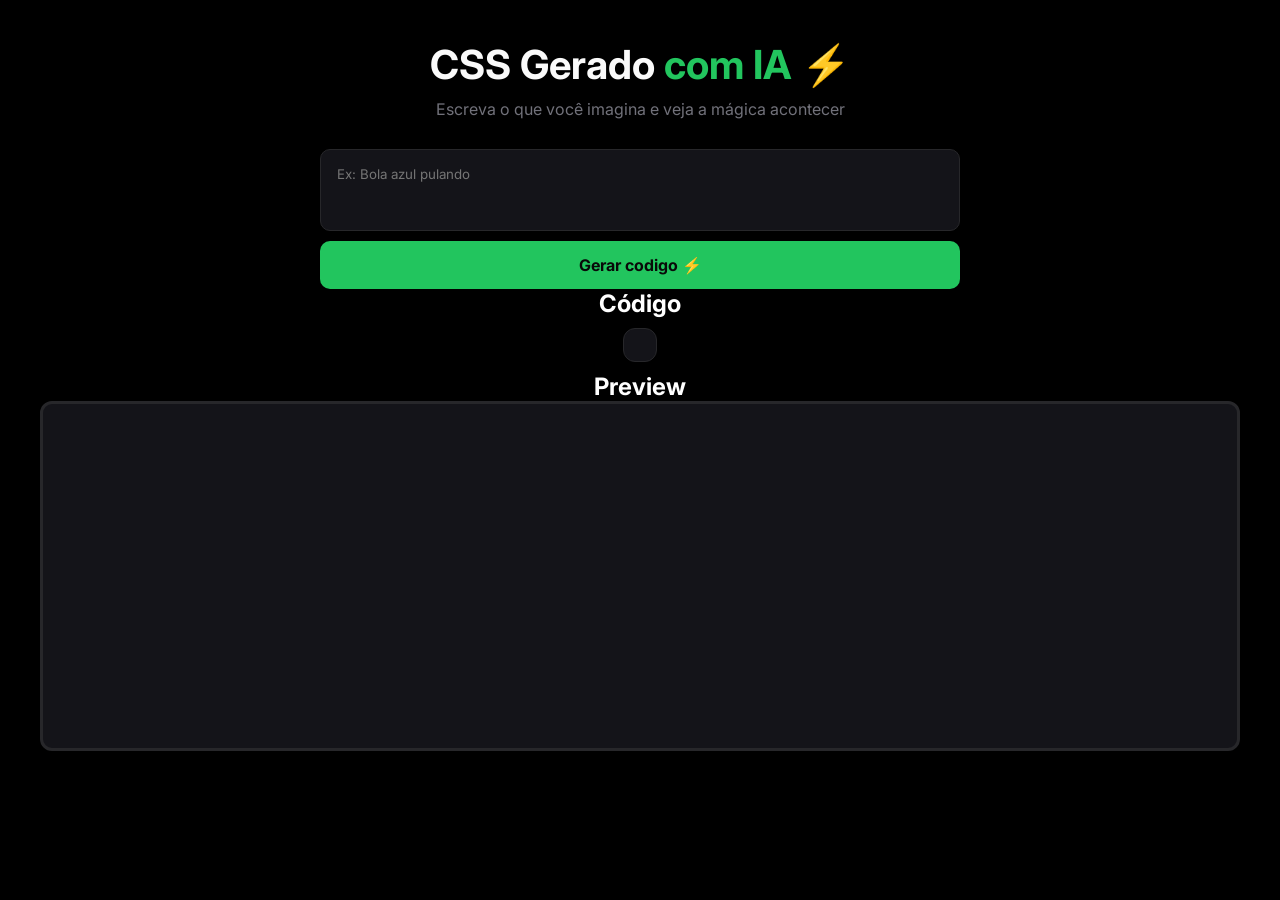
<file: Gerador css/index.html>
<!DOCTYPE html> <!-- VERSÃO DO HTML-->

<html lang="pt-br"> <!-- LINGUAGEM DA PAGINA-->

    <head>
        <meta charset="UTF-8"> <!-- PADRAO CARACTERES -->
        <meta name="viewport" content="width=device-width, initial-scale=1.0">
        <link rel="stylesheet" href="styles.css">
        <link rel="preconnect" href="https://fonts.googleapis.com">
        <link rel="preconnect" href="https://fonts.gstatic.com" crossorigin>
        <link href="https://fonts.googleapis.com/css2?family=Inter:ital,opsz,wght@0,14..32,100..900;1,14..32,100..900&display=swap" rel="stylesheet">
        <title>Gerador de CSS com IA</title> <!-- TITULO DA PAGINA-->
        <!-- Rel= relacionamento-->
        <!--CSS - cascating styleSheet (Folha de estilo)-->
        <!-- Href - É o arquivo-->

    </head>    

    <body>
        <h1>CSS Gerado <span> com IA ⚡</span>
        
        </h1> 
        <!-- <H1> É o titulo do site-->
        <!-- SPAN = Selecionar um pedaço do texto-->

        <p> Escreva o que você imagina e veja a mágica acontecer</p> <!-- PARAGRAFO DO SITE-->
        
        <!-- AREA DO TEXTO DO USUARIO!!-->
         <!-- ROWS = QUATIDADE DE LINHAS-->
        <textarea rows="3" class="caixa-texto" placeholder="Ex: Bola azul pulando"></textarea>
        <!--CRIAR UM BOTÃO-->

        <button class= "botao-gerar">Gerar codigo ⚡</button>
        
        <h2> Código</h2>
        <p class= "bloco-codigo"> </p>
        
        <h2>Preview</h2>
        <iframe class= "resultado-codigo"></iframe>


    </body>
<!-- SCRIPT = ASSOCIAR O JAVA SCRIPT COM O HTML-->
<script src="scripts.js">
    
</script>
</html>
</file>
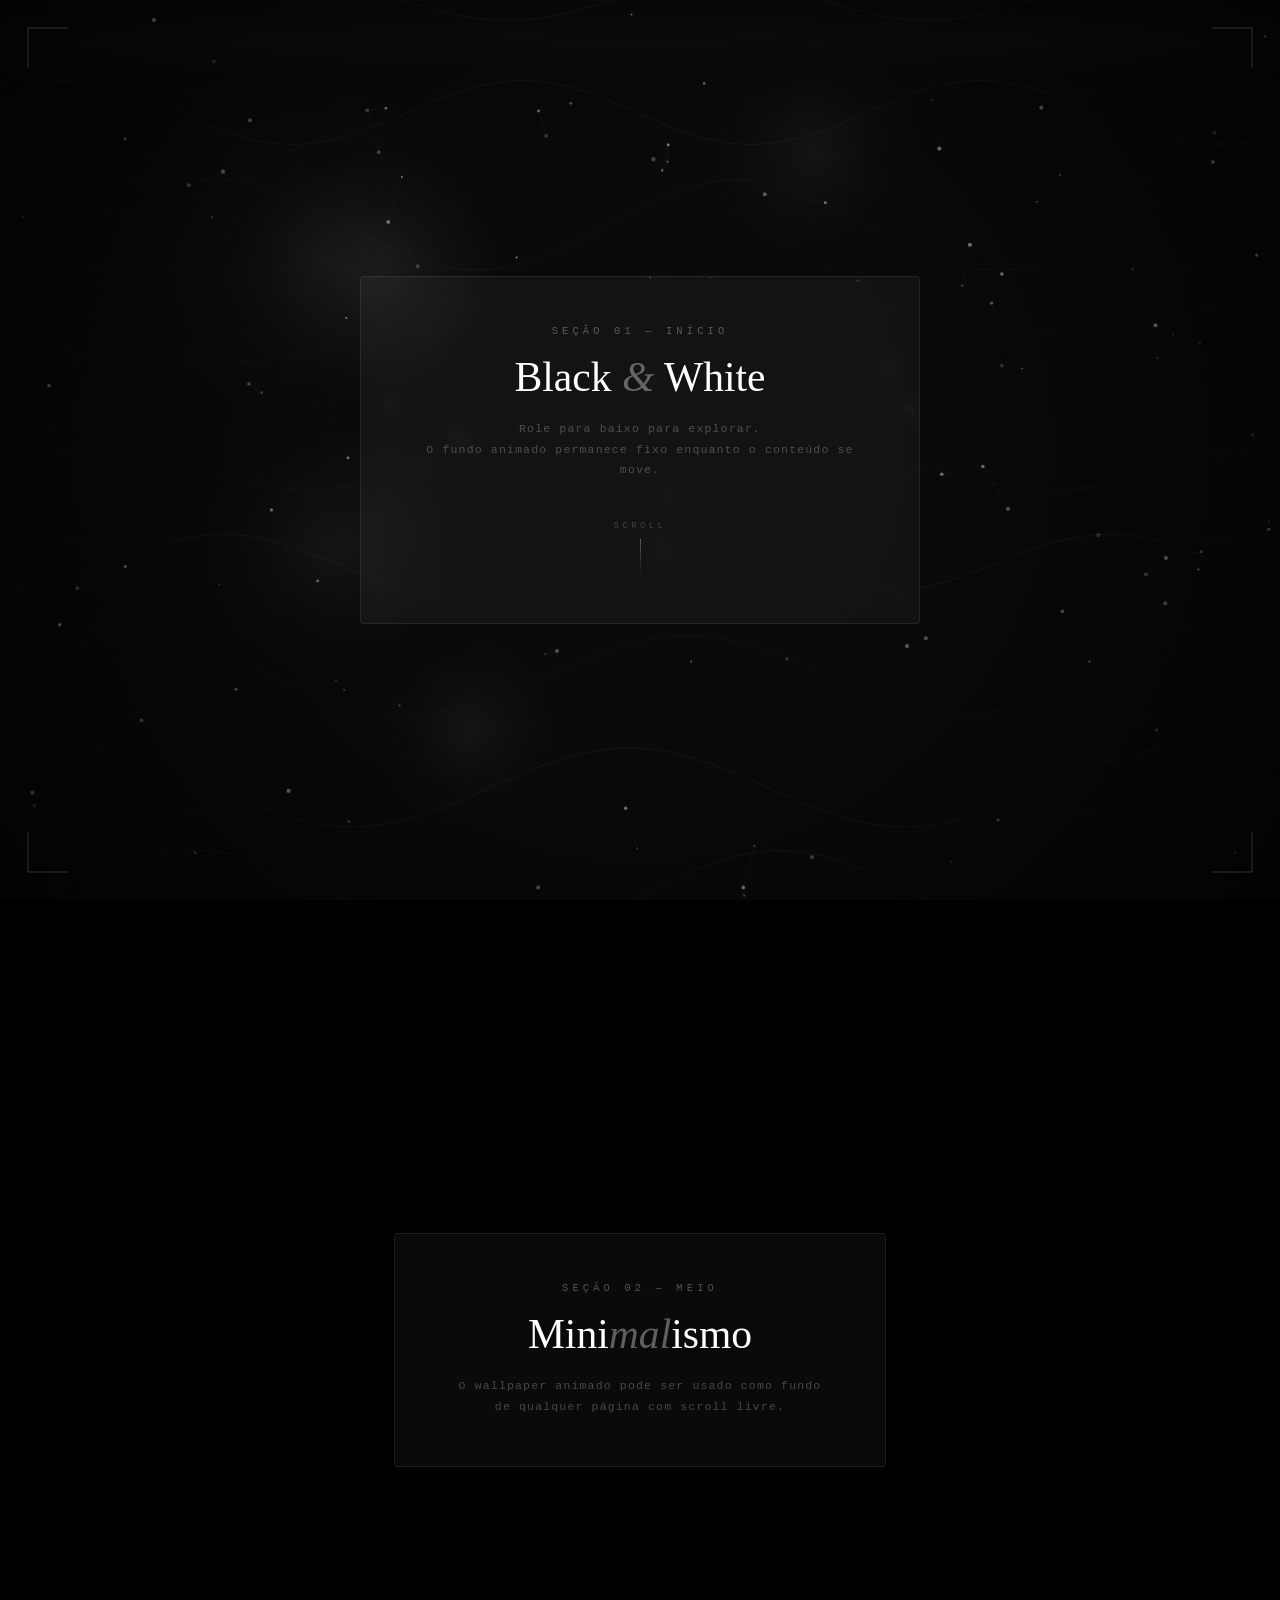
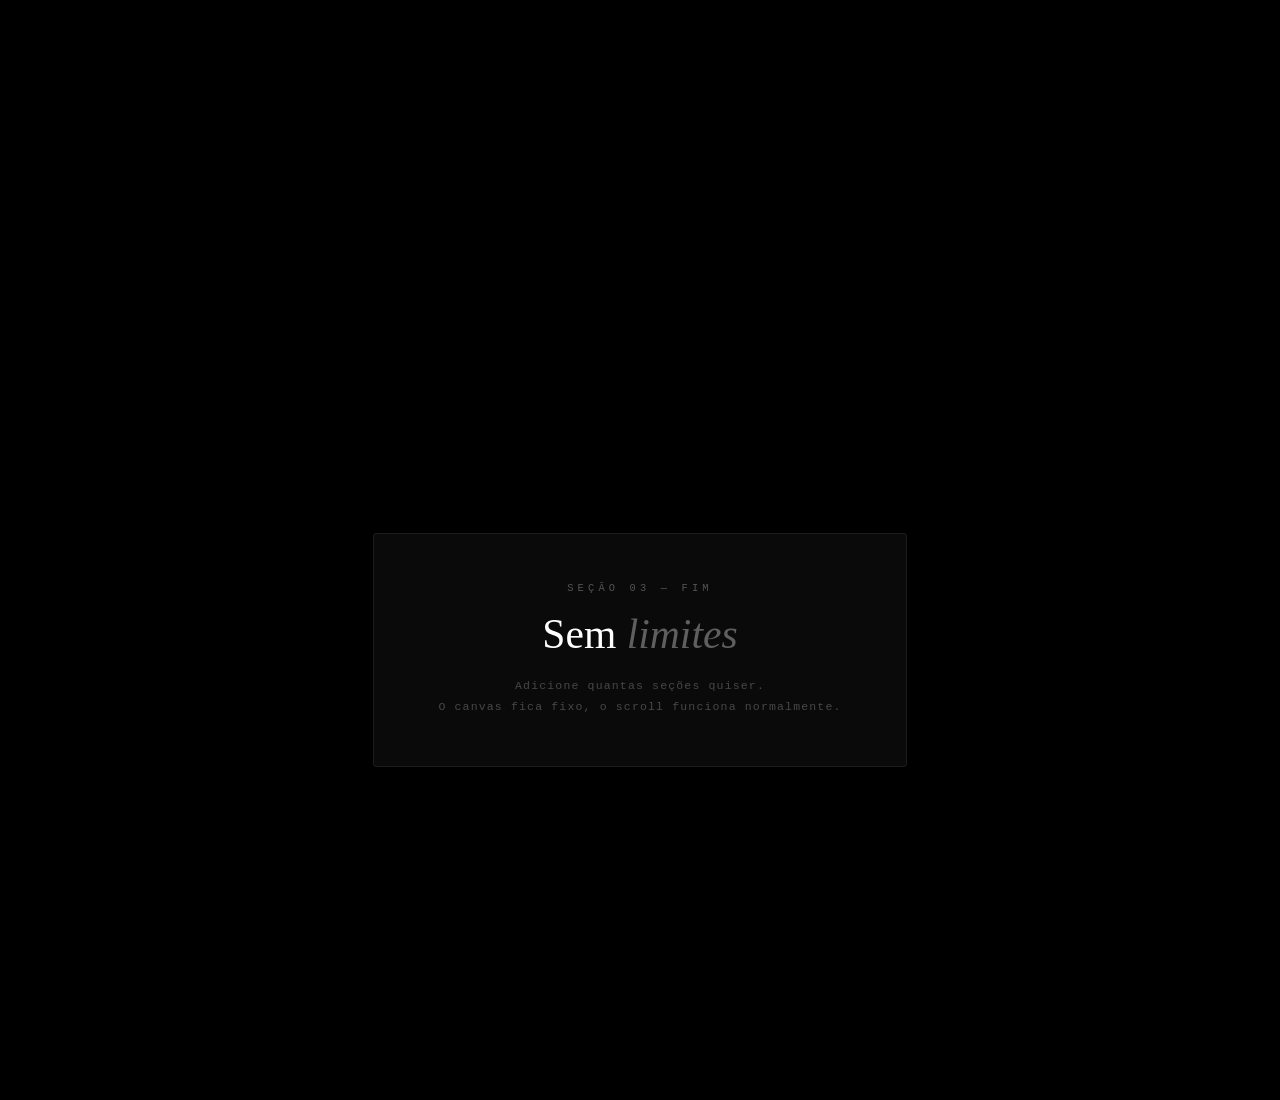
<file: Assets/wallpaper-bw (1).html>
<!DOCTYPE html>
<html lang="pt-BR">
<head>
  <meta charset="UTF-8" />
  <meta name="viewport" content="width=device-width, initial-scale=1.0" />
  <title>Wallpaper — Black & White</title>
  <style>
    * { margin: 0; padding: 0; box-sizing: border-box; }

    html { scroll-behavior: smooth; }

    body {
      background: #000;
      min-height: 100vh;
      overflow-x: hidden;
    }

    /* Canvas fixo como wallpaper de fundo */
    canvas {
      display: block;
      position: fixed;
      top: 0; left: 0;
      width: 100%; height: 100%;
      z-index: 0;
    }

    /* Todo conteúdo por cima do canvas */
    .content {
      position: relative;
      z-index: 1;
    }

    .section {
      min-height: 100vh;
      display: flex;
      align-items: center;
      justify-content: center;
      padding: 4rem 2rem;
    }

    .card {
      background: rgba(255,255,255,0.04);
      border: 1px solid rgba(255,255,255,0.08);
      border-radius: 4px;
      padding: 3rem 4rem;
      max-width: 560px;
      text-align: center;
      backdrop-filter: blur(8px);
    }

    .card-label {
      font-family: 'Courier New', monospace;
      font-size: 0.65rem;
      letter-spacing: 0.4em;
      color: rgba(255,255,255,0.3);
      text-transform: uppercase;
      margin-bottom: 1rem;
    }

    .card-title {
      font-family: 'Georgia', serif;
      font-size: clamp(1.6rem, 4vw, 2.6rem);
      font-weight: 300;
      color: #fff;
      line-height: 1.2;
      margin-bottom: 1rem;
    }

    .card-title em {
      font-style: italic;
      color: rgba(255,255,255,0.35);
    }

    .card-text {
      font-family: 'Courier New', monospace;
      font-size: 0.72rem;
      letter-spacing: 0.1em;
      color: rgba(255,255,255,0.25);
      line-height: 1.8;
    }

    .scroll-hint {
      margin-top: 2.5rem;
      display: flex;
      flex-direction: column;
      align-items: center;
      gap: 0.5rem;
    }
    .scroll-hint span {
      font-family: 'Courier New', monospace;
      font-size: 0.55rem;
      letter-spacing: 0.4em;
      color: rgba(255,255,255,0.2);
      text-transform: uppercase;
    }
    .scroll-line {
      width: 1px;
      height: 36px;
      background: linear-gradient(to bottom, rgba(255,255,255,0.3), transparent);
      animation: drop 1.8s ease infinite;
    }
    @keyframes drop {
      0%   { transform: scaleY(0); transform-origin: top; opacity: 0; }
      40%  { transform: scaleY(1); transform-origin: top; opacity: 1; }
      80%  { transform: scaleY(0); transform-origin: bottom; opacity: 0; }
      100% { transform: scaleY(0); opacity: 0; }
    }
  </style>
</head>
<body>

  <canvas id="c"></canvas>

  <div class="content">
    <section class="section">
      <div class="card">
        <p class="card-label">Seção 01 — Início</p>
        <h1 class="card-title">Black <em>&amp;</em> White</h1>
        <p class="card-text">
          Role para baixo para explorar.<br/>
          O fundo animado permanece fixo enquanto o conteúdo se move.
        </p>
        <div class="scroll-hint">
          <span>Scroll</span>
          <div class="scroll-line"></div>
        </div>
      </div>
    </section>

    <section class="section">
      <div class="card">
        <p class="card-label">Seção 02 — Meio</p>
        <h2 class="card-title">Mini<em>mal</em>ismo</h2>
        <p class="card-text">
          O wallpaper animado pode ser usado como fundo<br/>
          de qualquer página com scroll livre.
        </p>
      </div>
    </section>

    <section class="section">
      <div class="card">
        <p class="card-label">Seção 03 — Fim</p>
        <h2 class="card-title">Sem <em>limites</em></h2>
        <p class="card-text">
          Adicione quantas seções quiser.<br/>
          O canvas fica fixo, o scroll funciona normalmente.
        </p>
      </div>
    </section>
  </div>

  <script>
    const canvas = document.getElementById('c');
    const ctx = canvas.getContext('2d');

    let W, H, particles = [], lines = [], orbs = [];
    const N_PARTICLES = 120;
    const N_ORBS = 5;

    function resize() {
      W = canvas.width  = window.innerWidth;
      H = canvas.height = window.innerHeight;
      init();
    }

    function rand(a, b) { return a + Math.random() * (b - a); }

    function init() {
      particles = Array.from({ length: N_PARTICLES }, () => ({
        x: rand(0, W), y: rand(0, H),
        vx: rand(-0.18, 0.18), vy: rand(-0.18, 0.18),
        r: rand(0.8, 2.2),
        alpha: rand(0.15, 0.55),
      }));

      orbs = Array.from({ length: N_ORBS }, () => ({
        ox: rand(W * 0.1, W * 0.9),
        oy: rand(H * 0.1, H * 0.9),
        radius: rand(90, 200),
        phase: rand(0, Math.PI * 2),
        speed: rand(0.0004, 0.0009),
        orbitR: rand(60, 180),
      }));

      lines = Array.from({ length: 9 }, (_, i) => ({
        y0: i / 8,
        phase: rand(0, Math.PI * 2),
        amp: rand(0.018, 0.055),
        freq: rand(1.5, 3.5),
        speed: rand(0.0003, 0.0007),
        alpha: rand(0.04, 0.1),
      }));
    }

    function drawBackground() {
      ctx.fillStyle = '#0a0a0a';
      ctx.fillRect(0, 0, W, H);
    }

    function drawOrbs(now) {
      orbs.forEach(o => {
        const angle = o.phase + now * o.speed;
        const cx = o.ox + Math.cos(angle) * o.orbitR;
        const cy = o.oy + Math.sin(angle) * o.orbitR;
        const pulse = 1 + 0.08 * Math.sin(now * 0.00095 + o.phase);
        const r = o.radius * pulse;
        const grad = ctx.createRadialGradient(cx, cy, 0, cx, cy, r);
        grad.addColorStop(0,   'rgba(255,255,255,0.055)');
        grad.addColorStop(0.5, 'rgba(255,255,255,0.018)');
        grad.addColorStop(1,   'rgba(255,255,255,0)');
        ctx.beginPath();
        ctx.arc(cx, cy, r, 0, Math.PI * 2);
        ctx.fillStyle = grad;
        ctx.fill();
      });
    }

    function drawWaves(now) {
      lines.forEach(l => {
        ctx.beginPath();
        for (let x = 0; x <= W; x += 2) {
          const progress = x / W;
          const wave = Math.sin(progress * Math.PI * 2 * l.freq + l.phase + now * l.speed);
          const y = l.y0 * H + wave * l.amp * H;
          x === 0 ? ctx.moveTo(x, y) : ctx.lineTo(x, y);
        }
        ctx.strokeStyle = `rgba(255,255,255,${l.alpha})`;
        ctx.lineWidth = 0.6;
        ctx.stroke();
      });
    }

    function drawParticles() {
      particles.forEach(p => {
        p.x += p.vx;
        p.y += p.vy;
        if (p.x < -5) p.x = W + 5;
        if (p.x > W + 5) p.x = -5;
        if (p.y < -5) p.y = H + 5;
        if (p.y > H + 5) p.y = -5;
        ctx.beginPath();
        ctx.arc(p.x, p.y, p.r, 0, Math.PI * 2);
        ctx.fillStyle = `rgba(255,255,255,${p.alpha})`;
        ctx.fill();
      });
    }

    function drawConnections() {
      const MAX_DIST = 110;
      for (let i = 0; i < particles.length; i++) {
        for (let j = i + 1; j < particles.length; j++) {
          const dx = particles[i].x - particles[j].x;
          const dy = particles[i].y - particles[j].y;
          const dist = Math.sqrt(dx * dx + dy * dy);
          if (dist < MAX_DIST) {
            const alpha = (1 - dist / MAX_DIST) * 0.12;
            ctx.beginPath();
            ctx.moveTo(particles[i].x, particles[i].y);
            ctx.lineTo(particles[j].x, particles[j].y);
            ctx.strokeStyle = `rgba(255,255,255,${alpha})`;
            ctx.lineWidth = 0.4;
            ctx.stroke();
          }
        }
      }
    }

    function drawGrid(now) {
      const cols = 16, rows = 10;
      const cw = W / cols, ch = H / rows;
      ctx.strokeStyle = 'rgba(255,255,255,0.025)';
      ctx.lineWidth = 0.5;
      for (let c = 0; c <= cols; c++) {
        const x = c * cw;
        const waveY = Math.sin(now * 0.0004 + c * 0.4) * 4;
        ctx.beginPath();
        ctx.moveTo(x, waveY);
        ctx.lineTo(x, H + waveY);
        ctx.stroke();
      }
      for (let r = 0; r <= rows; r++) {
        const y = r * ch;
        const waveX = Math.sin(now * 0.0003 + r * 0.5) * 4;
        ctx.beginPath();
        ctx.moveTo(waveX, y);
        ctx.lineTo(W + waveX, y);
        ctx.stroke();
      }
    }

    function drawScanline(now) {
      const y = ((now * 0.04) % (H + 60)) - 30;
      const grad = ctx.createLinearGradient(0, y - 30, 0, y + 30);
      grad.addColorStop(0,   'rgba(255,255,255,0)');
      grad.addColorStop(0.5, 'rgba(255,255,255,0.018)');
      grad.addColorStop(1,   'rgba(255,255,255,0)');
      ctx.fillStyle = grad;
      ctx.fillRect(0, y - 30, W, 60);
    }

    function drawCornerAccents() {
      const size = 40, gap = 28, alpha = 0.18;
      const corners = [
        [gap,     gap,      1,  1],
        [W - gap, gap,     -1,  1],
        [gap,     H - gap,  1, -1],
        [W - gap, H - gap, -1, -1],
      ];
      ctx.strokeStyle = `rgba(255,255,255,${alpha})`;
      ctx.lineWidth = 1;
      corners.forEach(([x, y, sx, sy]) => {
        ctx.beginPath();
        ctx.moveTo(x + size * sx, y);
        ctx.lineTo(x, y);
        ctx.lineTo(x, y + size * sy);
        ctx.stroke();
      });
    }

    function drawVignette() {
      const grad = ctx.createRadialGradient(W/2, H/2, H * 0.25, W/2, H/2, H * 0.85);
      grad.addColorStop(0, 'rgba(0,0,0,0)');
      grad.addColorStop(1, 'rgba(0,0,0,0.72)');
      ctx.fillStyle = grad;
      ctx.fillRect(0, 0, W, H);
    }

    function frame(now) {
      drawBackground();
      drawGrid(now);
      drawOrbs(now);
      drawWaves(now);
      drawConnections();
      drawParticles();
      drawScanline(now);
      drawVignette();
      drawCornerAccents();
      requestAnimationFrame(frame);
    }

    window.addEventListener('resize', resize);
    resize();
    requestAnimationFrame(frame);
  </script>

</body>
</html>
</file>
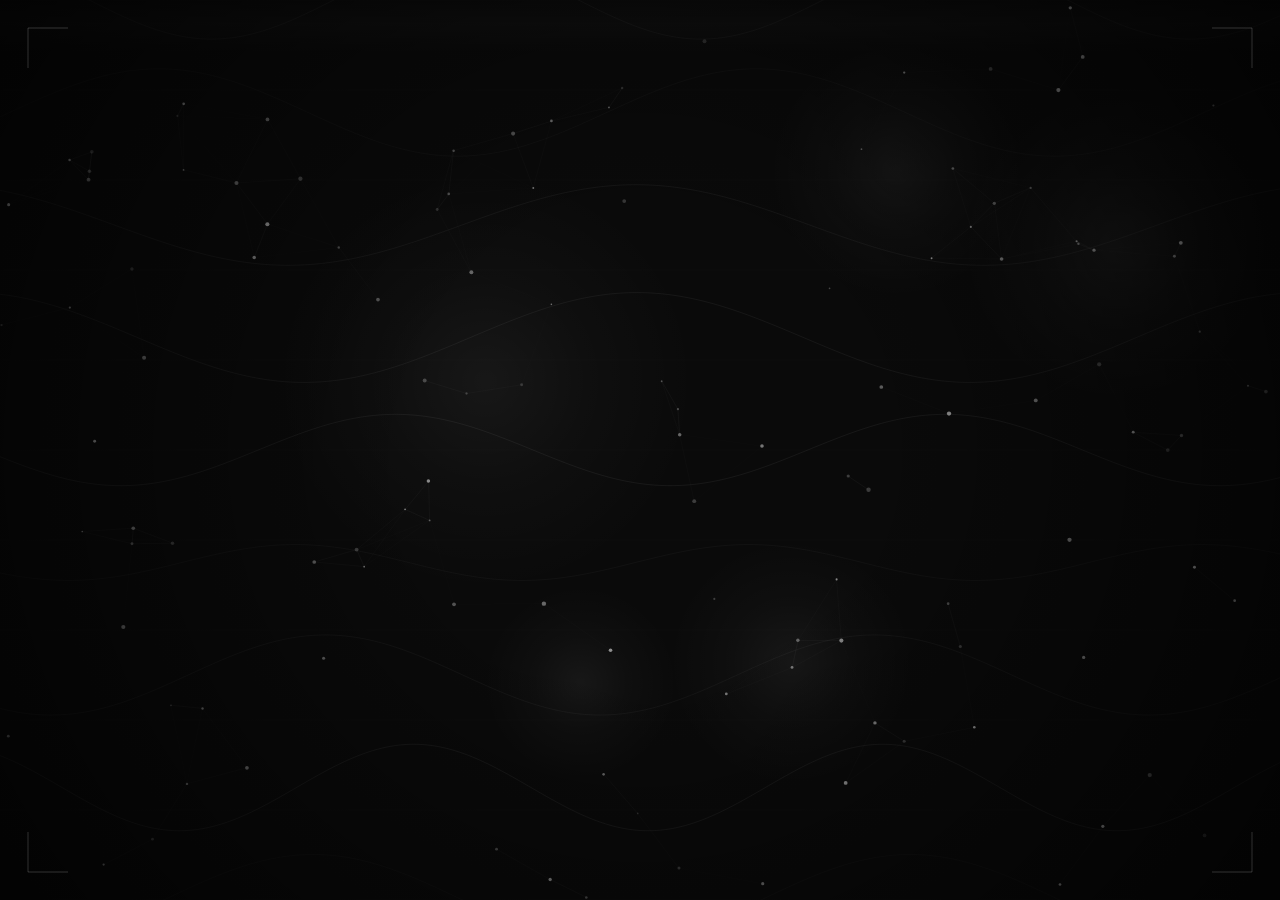
<file: Assets/wallpaper-bw.html>
<!DOCTYPE html>
<html lang="pt-BR">
<head>
  <meta charset="UTF-8" />
  <meta name="viewport" content="width=device-width, initial-scale=1.0" />
  <title>Wallpaper — Black & White</title>
  <style>
    * { margin: 0; padding: 0; box-sizing: border-box; }
    html, body { width: 100%; height: 100%; overflow: hidden; background: #000; }
    canvas {
      display: block;
      position: fixed;
      top: 0; left: 0;
      width: 100%; height: 100%;
    }
    .overlay {
      position: fixed;
      inset: 0;
      display: flex;
      flex-direction: column;
      align-items: center;
      justify-content: center;
      pointer-events: none;
      z-index: 10;
    }
    .wordmark {
      font-family: 'Georgia', serif;
      font-size: clamp(2.2rem, 6vw, 5rem);
      font-weight: 300;
      letter-spacing: 0.35em;
      color: #fff;
      opacity: 0;
      animation: fadeInWord 2s 1.2s ease forwards;
      text-transform: uppercase;
    }
    .wordmark em {
      font-style: italic;
      color: rgba(255,255,255,0.35);
    }
    .tagline {
      font-family: 'Courier New', monospace;
      font-size: clamp(0.55rem, 1.2vw, 0.75rem);
      letter-spacing: 0.45em;
      color: rgba(255,255,255,0.3);
      margin-top: 1.2rem;
      text-transform: uppercase;
      opacity: 0;
      animation: fadeInWord 2s 1.8s ease forwards;
    }
    @keyframes fadeInWord {
      from { opacity: 0; transform: translateY(8px); }
      to   { opacity: 1; transform: translateY(0); }
    }
  </style>
</head>
<body>

  <canvas id="c"></canvas>


  <script>
    const canvas = document.getElementById('c');
    const ctx = canvas.getContext('2d');

    let W, H, particles = [], lines = [], orbs = [];
    const N_PARTICLES = 120;
    const N_ORBS = 5;

    function resize() {
      W = canvas.width  = window.innerWidth;
      H = canvas.height = window.innerHeight;
      init();
    }

    function rand(a, b) { return a + Math.random() * (b - a); }

    function init() {
      particles = Array.from({ length: N_PARTICLES }, () => ({
        x: rand(0, W), y: rand(0, H),
        vx: rand(-0.18, 0.18), vy: rand(-0.18, 0.18),
        r: rand(0.8, 2.2),
        alpha: rand(0.15, 0.55),
      }));

      orbs = Array.from({ length: N_ORBS }, () => ({
        ox: rand(W * 0.1, W * 0.9),
        oy: rand(H * 0.1, H * 0.9),
        radius: rand(90, 200),
        phase: rand(0, Math.PI * 2),
        speed: rand(0.0004, 0.0009),
        orbitR: rand(60, 180),
      }));

      lines = Array.from({ length: 9 }, (_, i) => ({
        y0: i / 8,
        phase: rand(0, Math.PI * 2),
        amp: rand(0.018, 0.055),
        freq: rand(1.5, 3.5),
        speed: rand(0.0003, 0.0007),
        alpha: rand(0.04, 0.1),
      }));
    }

    function drawBackground() {
      ctx.fillStyle = '#0a0a0a';
      ctx.fillRect(0, 0, W, H);
    }

    function drawOrbs(now) {
      orbs.forEach(o => {
        const angle = o.phase + now * o.speed;
        const cx = o.ox + Math.cos(angle) * o.orbitR;
        const cy = o.oy + Math.sin(angle) * o.orbitR;
        const pulse = 1 + 0.08 * Math.sin(now * 0.00095 + o.phase);
        const r = o.radius * pulse;
        const grad = ctx.createRadialGradient(cx, cy, 0, cx, cy, r);
        grad.addColorStop(0,   'rgba(255,255,255,0.055)');
        grad.addColorStop(0.5, 'rgba(255,255,255,0.018)');
        grad.addColorStop(1,   'rgba(255,255,255,0)');
        ctx.beginPath();
        ctx.arc(cx, cy, r, 0, Math.PI * 2);
        ctx.fillStyle = grad;
        ctx.fill();
      });
    }

    function drawWaves(now) {
      lines.forEach(l => {
        ctx.beginPath();
        for (let x = 0; x <= W; x += 2) {
          const progress = x / W;
          const wave = Math.sin(progress * Math.PI * 2 * l.freq + l.phase + now * l.speed);
          const y = l.y0 * H + wave * l.amp * H;
          x === 0 ? ctx.moveTo(x, y) : ctx.lineTo(x, y);
        }
        ctx.strokeStyle = `rgba(255,255,255,${l.alpha})`;
        ctx.lineWidth = 0.6;
        ctx.stroke();
      });
    }

    function drawParticles() {
      particles.forEach(p => {
        p.x += p.vx;
        p.y += p.vy;
        if (p.x < -5) p.x = W + 5;
        if (p.x > W + 5) p.x = -5;
        if (p.y < -5) p.y = H + 5;
        if (p.y > H + 5) p.y = -5;
        ctx.beginPath();
        ctx.arc(p.x, p.y, p.r, 0, Math.PI * 2);
        ctx.fillStyle = `rgba(255,255,255,${p.alpha})`;
        ctx.fill();
      });
    }

    function drawConnections() {
      const MAX_DIST = 110;
      for (let i = 0; i < particles.length; i++) {
        for (let j = i + 1; j < particles.length; j++) {
          const dx = particles[i].x - particles[j].x;
          const dy = particles[i].y - particles[j].y;
          const dist = Math.sqrt(dx * dx + dy * dy);
          if (dist < MAX_DIST) {
            const alpha = (1 - dist / MAX_DIST) * 0.12;
            ctx.beginPath();
            ctx.moveTo(particles[i].x, particles[i].y);
            ctx.lineTo(particles[j].x, particles[j].y);
            ctx.strokeStyle = `rgba(255,255,255,${alpha})`;
            ctx.lineWidth = 0.4;
            ctx.stroke();
          }
        }
      }
    }

    function drawGrid(now) {
      const cols = 16, rows = 10;
      const cw = W / cols, ch = H / rows;
      ctx.strokeStyle = 'rgba(255,255,255,0.025)';
      ctx.lineWidth = 0.5;
      for (let c = 0; c <= cols; c++) {
        const x = c * cw;
        const waveY = Math.sin(now * 0.0004 + c * 0.4) * 4;
        ctx.beginPath();
        ctx.moveTo(x, waveY);
        ctx.lineTo(x, H + waveY);
        ctx.stroke();
      }
      for (let r = 0; r <= rows; r++) {
        const y = r * ch;
        const waveX = Math.sin(now * 0.0003 + r * 0.5) * 4;
        ctx.beginPath();
        ctx.moveTo(waveX, y);
        ctx.lineTo(W + waveX, y);
        ctx.stroke();
      }
    }

    function drawScanline(now) {
      const y = ((now * 0.04) % (H + 60)) - 30;
      const grad = ctx.createLinearGradient(0, y - 30, 0, y + 30);
      grad.addColorStop(0,   'rgba(255,255,255,0)');
      grad.addColorStop(0.5, 'rgba(255,255,255,0.018)');
      grad.addColorStop(1,   'rgba(255,255,255,0)');
      ctx.fillStyle = grad;
      ctx.fillRect(0, y - 30, W, 60);
    }

    function drawCornerAccents() {
      const size = 40, gap = 28;
      const alpha = 0.18;
      const corners = [
        [gap,     gap,     1,  1],
        [W - gap, gap,    -1,  1],
        [gap,     H - gap, 1, -1],
        [W - gap, H - gap,-1, -1],
      ];
      ctx.strokeStyle = `rgba(255,255,255,${alpha})`;
      ctx.lineWidth = 1;
      corners.forEach(([x, y, sx, sy]) => {
        ctx.beginPath();
        ctx.moveTo(x + size * sx, y);
        ctx.lineTo(x, y);
        ctx.lineTo(x, y + size * sy);
        ctx.stroke();
      });
    }

    function drawVignette() {
      const grad = ctx.createRadialGradient(W/2, H/2, H * 0.25, W/2, H/2, H * 0.85);
      grad.addColorStop(0, 'rgba(0,0,0,0)');
      grad.addColorStop(1, 'rgba(0,0,0,0.72)');
      ctx.fillStyle = grad;
      ctx.fillRect(0, 0, W, H);
    }

    function frame(now) {
      drawBackground();
      drawGrid(now);
      drawOrbs(now);
      drawWaves(now);
      drawConnections();
      drawParticles();
      drawScanline(now);
      drawVignette();
      drawCornerAccents();
      requestAnimationFrame(frame);
    }

    window.addEventListener('resize', resize);
    resize();
    requestAnimationFrame(frame);
  </script>

</body>
</html>
</file>
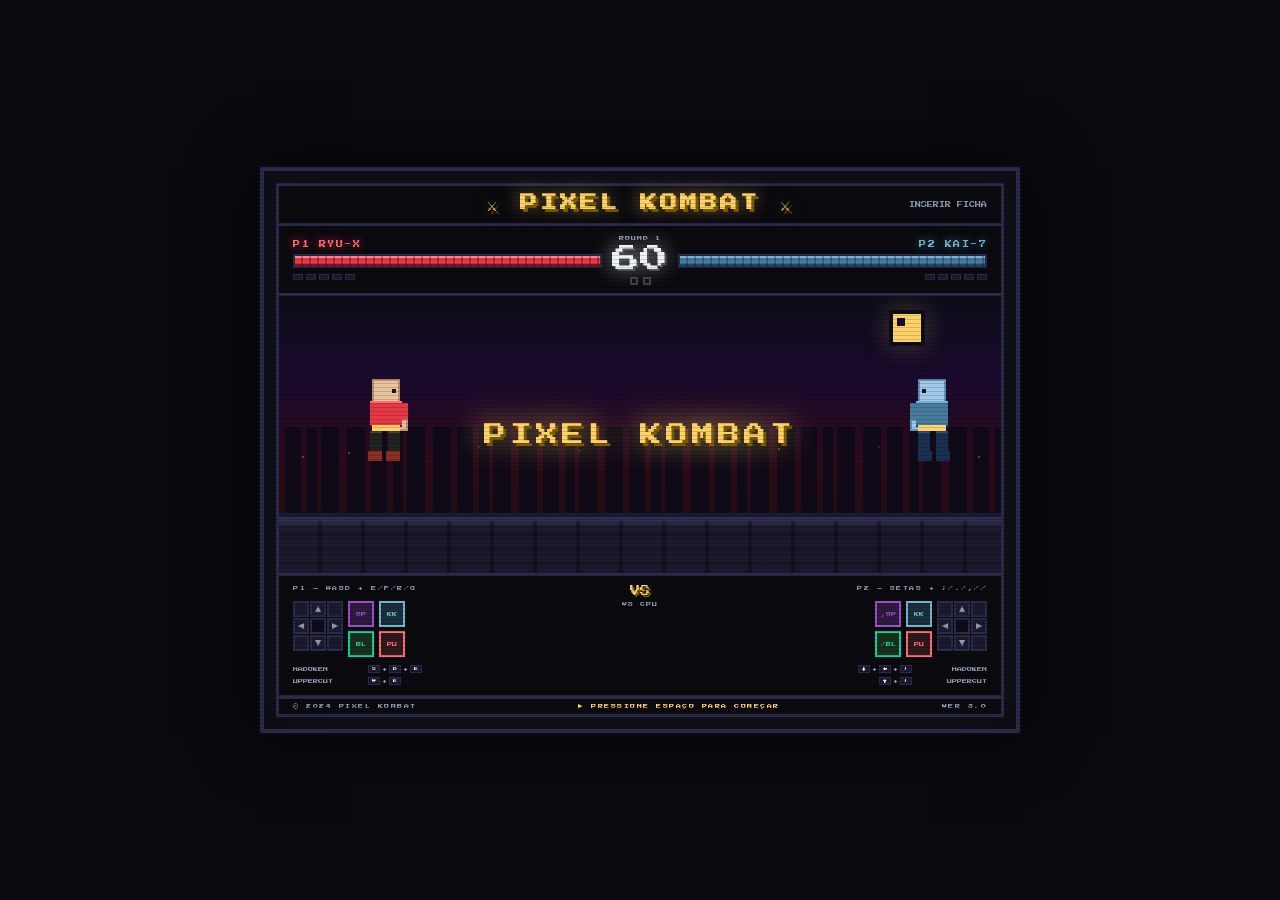
<file: Pixel Combat/pixel-fight.html>
<!DOCTYPE html>
<html lang="pt-BR">
<head>
<meta charset="UTF-8"/>
<meta name="viewport" content="width=device-width,initial-scale=1.0"/>
<title>PIXEL KOMBAT</title>
<style>
@import url('https://fonts.googleapis.com/css2?family=Press+Start+2P&display=swap');
:root{
  --black:#0a0a0f;--darkbg:#12121c;--panel:#1a1a2e;--border:#2a2a4a;
  --p1:#e63946;--p1l:#ff6b7a;--p2:#457b9d;--p2l:#74b3ce;
  --hp-bg:#1d1d2e;--gold:#ffd166;--white:#edf2f4;--dim:#8d99ae;
  --scanline:rgba(0,0,0,0.15);
}
*,*::before,*::after{box-sizing:border-box;margin:0;padding:0}
body{background:var(--black);font-family:'Press Start 2P',monospace;
  display:flex;flex-direction:column;align-items:center;justify-content:center;
  min-height:100vh;overflow:hidden;image-rendering:pixelated}
body::after{content:'';position:fixed;inset:0;pointer-events:none;
  background:repeating-linear-gradient(to bottom,transparent 0px,transparent 3px,var(--scanline) 3px,var(--scanline) 4px);z-index:9999}

/* ── CABINET ── */
.cabinet{width:min(760px,98vw);background:var(--darkbg);border:4px solid var(--border);
  box-shadow:0 0 0 2px #0a0a0f,0 0 60px #00000099,inset 0 0 40px #00000066;
  padding:12px;display:flex;flex-direction:column}

/* ── TITLE ── */
.title-bar{background:var(--black);border:3px solid var(--border);border-bottom:none;
  padding:8px 14px;display:flex;align-items:center;justify-content:center;position:relative}
.title-bar h1{font-size:clamp(10px,2.4vw,17px);color:var(--gold);letter-spacing:3px;
  text-shadow:3px 3px 0 #7a5c00,0 0 18px #ffd16699;animation:titlePulse 2.4s ease-in-out infinite}
@keyframes titlePulse{0%,100%{text-shadow:3px 3px 0 #7a5c00,0 0 12px #ffd16688}50%{text-shadow:3px 3px 0 #7a5c00,0 0 30px #ffd166cc}}
.insert-coin{position:absolute;right:14px;font-size:6px;color:var(--dim);animation:blink 1s step-end infinite}
@keyframes blink{0%,100%{opacity:1}50%{opacity:0}}

/* ── HUD ── */
.hud{background:var(--black);border:3px solid var(--border);border-bottom:none;
  padding:10px 14px 8px;display:grid;grid-template-columns:1fr auto 1fr;gap:10px;align-items:center}
.player-info{display:flex;flex-direction:column;gap:6px}
.player-info.pi2{align-items:flex-end}
.player-name{font-size:7px;letter-spacing:1.5px}
.pi1 .player-name{color:var(--p1l);text-shadow:0 0 8px var(--p1)}
.pi2 .player-name{color:var(--p2l);text-shadow:0 0 8px var(--p2)}
.hp-track{width:100%;height:14px;background:var(--hp-bg);border:2px solid #2a2a4a;position:relative;overflow:hidden}
.hp-bar{height:100%;transition:width 0.1s steps(5);position:relative}
.pi1 .hp-bar{background:var(--p1);box-shadow:inset 0 2px 0 #ff8090,inset 0 -2px 0 #8a1020;float:right}
.pi2 .hp-bar{background:var(--p2);box-shadow:inset 0 2px 0 #74b3ce,inset 0 -2px 0 #1a4a6a;float:left}
.hp-track::after{content:'';position:absolute;inset:0;
  background:repeating-linear-gradient(90deg,transparent 0 6px,rgba(0,0,0,0.25) 6px 8px)}
.gauge-row{display:flex;gap:3px}
.gauge-pip{width:10px;height:6px;border:1.5px solid #2a2a4a;background:#1a1a2e}
.pi1 .gauge-pip.lit{background:var(--gold);box-shadow:0 0 6px var(--gold)}
.pi2 .gauge-pip.lit{background:var(--p2l);box-shadow:0 0 6px var(--p2l)}
.center-hud{display:flex;flex-direction:column;align-items:center;gap:4px}
.round-label{font-size:5px;color:var(--dim);letter-spacing:1px}
.timer{font-size:clamp(18px,4vw,28px);color:var(--white);text-shadow:2px 2px 0 #555,0 0 20px #ffffffaa;line-height:1}
.timer.urgent{color:var(--p1);animation:tPulse .5s ease-in-out infinite}
@keyframes tPulse{0%,100%{transform:scale(1)}50%{transform:scale(1.12)}}
.round-pips{display:flex;gap:5px}
.round-pip{width:8px;height:8px;border:2px solid #444}
.round-pip.won{background:var(--gold);border-color:var(--gold);box-shadow:0 0 6px var(--gold)}

/* ── VIEWPORT ── */
.viewport{background:var(--black);border:3px solid var(--border);border-bottom:none;
  position:relative;height:280px;overflow:hidden}

/* Canvas FX sits on top of everything except the overlay */
#fxCanvas{position:absolute;inset:0;width:100%;height:100%;pointer-events:none;z-index:30}

/* Screen flash */
#flashEl{position:absolute;inset:0;pointer-events:none;opacity:0;z-index:31;transition:opacity 0.04s}

.bg-sky{position:absolute;inset:0;background:linear-gradient(to bottom,#0d0d1a 0%,#1a0a2e 30%,#2e0a1a 60%,#1a1010 100%)}
.bg-moon{position:absolute;top:18px;right:80px;width:28px;height:28px;background:var(--gold);box-shadow:0 0 0 4px #0d0d1a,0 0 30px #ffd16666}
.bg-moon::after{content:'';position:absolute;top:4px;left:4px;width:8px;height:8px;background:#1a0a2e}
.bg-city{position:absolute;bottom:56px;left:0;right:0;height:90px;
  background:repeating-linear-gradient(90deg,transparent 0 6px,#0d0a18 6px 22px,transparent 22px 28px,#0d0a18 28px 38px,transparent 38px 42px,#0d0a18 42px 60px,transparent 60px 68px,#0d0a18 68px 86px);opacity:.9}
.bg-windows{position:absolute;bottom:56px;left:0;right:0;height:80px;
  background:radial-gradient(1px 1px at 24px 20px,var(--gold) 0%,transparent 100%),radial-gradient(1px 1px at 70px 16px,var(--gold) 0%,transparent 100%),radial-gradient(1px 1px at 110px 8px,var(--gold) 0%,transparent 100%),radial-gradient(1px 1px at 200px 10px,var(--p2) 0%,transparent 100%),radial-gradient(1px 1px at 300px 14px,var(--p2) 0%,transparent 100%),radial-gradient(1px 1px at 400px 8px,var(--gold) 0%,transparent 100%),radial-gradient(1px 1px at 500px 12px,var(--gold) 0%,transparent 100%),radial-gradient(1px 1px at 600px 10px,var(--p2) 0%,transparent 100%),radial-gradient(1px 1px at 700px 20px,var(--gold) 0%,transparent 100%);background-repeat:no-repeat}
.bg-ground{position:absolute;bottom:0;left:0;right:0;height:56px;background:var(--panel);
  border-top:4px solid #2e2e50;box-shadow:0 -4px 0 #1a1a32,inset 0 4px 0 #2a2a44}
.bg-ground::after{content:'';position:absolute;inset:0;
  background:repeating-linear-gradient(90deg,transparent 0 39px,rgba(0,0,0,.3) 39px 43px),
             repeating-linear-gradient(180deg,transparent 0 11px,rgba(0,0,0,.15) 11px 15px)}

/* ── FIGHTERS ── */
.fighters{position:absolute;bottom:56px;left:0;right:0}
.fighter{width:48px;height:80px;position:absolute;bottom:0;image-rendering:pixelated;will-change:transform}

/* ── ATTACK STATES ── Each now has a dedicated, snappier keyframe ── */
.fighter.idle     {animation:idleBob  .7s  steps(2)  infinite}
.fighter.walk-fwd {animation:walkFwd  .28s steps(2)  infinite}
.fighter.walk-bck {animation:walkBck  .28s steps(2)  infinite}
.fighter.jump     {animation:none}
.fighter.punch    {animation:punchFwd .13s steps(4)  forwards}
.fighter.kick     {animation:kickSwing .18s steps(4) forwards}
.fighter.upcut    {animation:upcutRise .22s steps(4) forwards}
.fighter.special  {animation:specialCharge .2s steps(4) forwards}
.fighter.hit      {animation:hitRecoil .15s steps(3) forwards;filter:brightness(3) saturate(2)}
.fighter.block    {animation:blockStance .6s steps(2) infinite;filter:brightness(.55) sepia(.8)}
.fighter.ko       {animation:koFall .55s steps(5) forwards}

@keyframes idleBob   {0%,100%{transform:translateY(0)}         50%{transform:translateY(-4px)}}
@keyframes walkFwd   {0%{transform:translateY(0)  skewX(4deg)} 50%{transform:translateY(-3px) skewX(-4deg)}}
@keyframes walkBck   {0%{transform:translateY(0)  skewX(-4deg)}50%{transform:translateY(-3px) skewX(4deg)}}
@keyframes punchFwd  {
  0%  {transform:translateX(0)       scaleX(1)}
  25% {transform:translateX(6px)     scaleX(1.04)}
  55% {transform:translateX(20px)    scaleX(1.1) skewX(-6deg)}
  80% {transform:translateX(10px)    scaleX(1.02)}
  100%{transform:translateX(0)       scaleX(1)}
}
@keyframes kickSwing {
  0%  {transform:rotate(0deg)    translateY(0)}
  20% {transform:rotate(-6deg)   translateY(-4px) skewY(-3deg)}
  50% {transform:rotate(-18deg)  translateY(-14px) skewY(-6deg) scaleX(1.08)}
  80% {transform:rotate(-6deg)   translateY(-4px)}
  100%{transform:rotate(0deg)    translateY(0)}
}
@keyframes upcutRise {
  0%  {transform:translateY(0)   rotate(0deg)}
  30% {transform:translateY(-10px) rotate(8deg) scaleX(1.1)}
  60% {transform:translateY(-22px) rotate(20deg) scaleX(1.15)}
  100%{transform:translateY(0)   rotate(0deg)}
}
@keyframes specialCharge{
  0%  {transform:scaleX(0.85) scaleY(1.06)}
  30% {transform:scaleX(1.12) scaleY(0.92)}
  60% {transform:scaleX(0.9)  scaleY(1.08)}
  100%{transform:scaleX(1)    scaleY(1)}
}
@keyframes hitRecoil {
  0%  {transform:translateX(0)     skewX(0deg)}
  20% {transform:translateX(-14px) skewX(8deg)  scaleX(.9)}
  60% {transform:translateX(-6px)  skewX(3deg)}
  100%{transform:translateX(0)     skewX(0deg)}
}
@keyframes blockStance{
  0%,100%{transform:translateY(0)  scaleX(.92)}
  50%    {transform:translateY(-2px) scaleX(.94)}
}
@keyframes koFall{
  0%  {transform:rotate(0deg)   translateY(0)   scaleY(1)}
  40% {transform:rotate(-40deg) translateY(8px) scaleY(.95)}
  70% {transform:rotate(-70deg) translateY(18px)scaleY(.88)}
  100%{transform:rotate(-90deg) translateY(28px)scaleY(.8)}
}

/* Fighter body parts */
.fighter .head{position:absolute;top:0;left:12px;width:24px;height:20px}
.fighter.f1 .head{background:#e8c49a;box-shadow:0 0 0 2px #c09070}
.fighter.f2 .head{background:#a0c8e8;box-shadow:0 0 0 2px #6090b8}
.fighter .hair{position:absolute;top:0;left:10px;width:28px;height:8px}
.fighter.f1 .hair{background:var(--p1)}
.fighter.f2 .hair{background:var(--p2l)}
.fighter .eye{position:absolute;top:8px;left:18px;width:4px;height:4px;background:#1a1a1a}
.fighter .body{position:absolute;top:20px;left:8px;width:32px;height:26px}
.fighter.f1 .body{background:var(--p1);box-shadow:inset 0 2px 0 var(--p1l),inset 0 -2px 0 #8a1020}
.fighter.f2 .body{background:var(--p2);box-shadow:inset 0 2px 0 var(--p2l),inset 0 -2px 0 #1a4060}
.fighter .belt{position:absolute;top:44px;left:10px;width:28px;height:6px;background:var(--gold)}
.fighter .leg-l,.fighter .leg-r{position:absolute;width:12px;height:30px;top:50px}
.fighter .leg-l{left:8px}.fighter .leg-r{left:26px}
.fighter.f1 .leg-l,.fighter.f1 .leg-r{background:#222;box-shadow:inset 0 2px 0 #444}
.fighter.f2 .leg-l,.fighter.f2 .leg-r{background:#1a3050;box-shadow:inset 0 2px 0 #2a5080}
.fighter .boot-l,.fighter .boot-r{position:absolute;width:14px;height:10px;top:70px}
.fighter .boot-l{left:6px}.fighter .boot-r{left:24px}
.fighter.f1 .boot-l,.fighter.f1 .boot-r{background:#8a3020}
.fighter.f2 .boot-l,.fighter.f2 .boot-r{background:#1a3050}
.fighter .arm{position:absolute;width:10px;height:22px;top:22px;left:36px}
.fighter.f1 .arm{background:var(--p1)}.fighter.f2 .arm{background:var(--p2)}
.fighter .fist{position:absolute;width:12px;height:12px;top:38px;left:34px}
.fighter.f1 .fist{background:#e8c49a;border:2px solid #c09070}
.fighter.f2 .fist{background:#a0c8e8;border:2px solid #6090b8}

/* Motion trail clones */
.trail{position:absolute;bottom:56px;width:48px;height:80px;pointer-events:none;z-index:5;opacity:.35;image-rendering:pixelated}

/* Projectile */
.projectile{position:absolute;width:20px;height:20px;z-index:20;pointer-events:none}
.proj-core{width:100%;height:100%;clip-path:polygon(50% 0%,100% 50%,50% 100%,0% 50%);animation:pspin .15s steps(4) infinite}
.f1-proj .proj-core{background:var(--gold);box-shadow:0 0 14px var(--gold),0 0 28px #ffd16688}
.f2-proj .proj-core{background:var(--p2l);box-shadow:0 0 14px var(--p2l),0 0 28px #74b3ce88}
.proj-aura{position:absolute;inset:-6px;border-radius:50%;animation:paura .2s steps(2) infinite}
.f1-proj .proj-aura{background:radial-gradient(ellipse,#ffd16644 0%,transparent 70%)}
.f2-proj .proj-aura{background:radial-gradient(ellipse,#74b3ce44 0%,transparent 70%)}
@keyframes pspin{0%{transform:rotate(0)}100%{transform:rotate(360deg)}}
@keyframes paura{0%,100%{transform:scale(1)}50%{transform:scale(1.4)}}

/* Center fight text */
.fight-text{position:absolute;top:50%;left:50%;transform:translate(-50%,-50%);
  font-size:clamp(14px,3.5vw,22px);color:var(--gold);letter-spacing:4px;
  text-shadow:3px 3px 0 #7a5c00,0 0 30px var(--gold);
  white-space:nowrap;pointer-events:none;opacity:0;z-index:50}
.fight-text.show{opacity:1;animation:ftIn .1s steps(3) forwards}
@keyframes ftIn{0%{transform:translate(-50%,-50%) scale(2.2)}100%{transform:translate(-50%,-50%) scale(1)}}

/* Overlay */
.overlay{position:absolute;inset:0;display:flex;flex-direction:column;
  align-items:center;justify-content:center;gap:10px;
  background:rgba(0,0,0,.6);opacity:0;pointer-events:none;transition:opacity .25s;z-index:60}
.overlay.show{opacity:1;pointer-events:all}
.overlay-title{font-size:clamp(16px,4vw,28px);color:var(--gold);letter-spacing:4px;text-shadow:3px 3px 0 #7a5c00,0 0 30px var(--gold)}
.overlay-sub{font-size:7px;color:var(--white);letter-spacing:2px;animation:blink 1s step-end infinite}

/* Combo */
.combo-el{position:absolute;font-size:9px;letter-spacing:1px;text-shadow:2px 2px 0 #000;
  pointer-events:none;opacity:0;transition:opacity .2s;top:28%;z-index:32}
.combo-el.c1{left:14px;color:var(--p1l)}.combo-el.c2{right:14px;color:var(--p2l)}
.combo-el.show{opacity:1}

/* DMG float */
.dmg-float{position:absolute;font-size:9px;text-shadow:2px 2px 0 #000;
  pointer-events:none;animation:floatUp .75s steps(8) forwards;z-index:40}
@keyframes floatUp{0%{opacity:1;transform:translateY(0) scale(1.3)}100%{opacity:0;transform:translateY(-44px) scale(.8)}}

/* Hit label (CRITICAL! etc) */
.hit-label{position:absolute;font-size:7px;letter-spacing:2px;pointer-events:none;
  animation:labelPop .6s steps(5) forwards;z-index:41}
@keyframes labelPop{0%{opacity:1;transform:scale(1.6)}60%{transform:scale(1)}100%{opacity:0;transform:scale(.8)}}

/* ── CONTROLS ── */
.controls-panel{background:var(--black);border:3px solid var(--border);padding:10px 14px;
  display:grid;grid-template-columns:1fr auto 1fr;gap:10px;align-items:start}
.ctrl-side{display:flex;flex-direction:column;gap:8px}
.ctrl-label{font-size:5px;color:var(--dim);letter-spacing:1.5px;margin-bottom:2px}
.ctrl-row{display:flex;gap:5px;flex-wrap:wrap}
.dpad{display:grid;grid-template-columns:repeat(3,16px);grid-template-rows:repeat(3,16px);gap:1px}
.dpad-btn{background:var(--panel);border:2px solid var(--border);display:flex;align-items:center;justify-content:center;font-size:7px;color:var(--dim);cursor:pointer;user-select:none}
.dpad-btn:hover{background:#2a2a4a}.dpad-btn.active{background:var(--border);color:var(--white)}
.dpad-center{background:#0d0d18!important;cursor:default}
.action-btns{display:flex;flex-direction:column;gap:4px}
.btn-row{display:flex;gap:5px}
.act-btn{width:26px;height:26px;border:2px solid;font-size:5px;cursor:pointer;
  font-family:'Press Start 2P',monospace;display:flex;align-items:center;justify-content:center;
  user-select:none;transition:filter .05s,transform .05s}
.act-btn:hover{filter:brightness(1.3)}.act-btn.active{transform:scale(.88);filter:brightness(1.8)}
.btn-y{background:#2e1a3e;border-color:#9b4dca;color:#9b4dca}
.btn-x{background:#1a2e3e;border-color:var(--p2l);color:var(--p2l)}
.btn-b{background:#1a2e1a;border-color:#06d6a0;color:#06d6a0}
.btn-a{background:#2e1a1a;border-color:var(--p1l);color:var(--p1l)}
.vs-block{display:flex;flex-direction:column;align-items:center;gap:4px}
.vs-text{font-size:10px;color:var(--gold);text-shadow:2px 2px 0 #7a5c00}
.credits{font-size:5px;color:var(--dim);letter-spacing:1px;margin-top:2px}
.moves-list{display:flex;flex-direction:column;gap:4px}
.move-entry{display:flex;align-items:center;gap:5px}
.move-name{font-size:5px;color:var(--dim);min-width:70px}
.move-input{display:flex;gap:2px;align-items:center}
.move-key{font-size:4px;padding:1px 3px;background:var(--panel);border:1px solid var(--border);color:var(--white)}
.move-sep{font-size:5px;color:var(--dim)}
.status-bar{background:var(--black);border:3px solid var(--border);border-top:1px solid #2a2a4a;
  padding:5px 14px;display:flex;justify-content:space-between;align-items:center}
.status-text{font-size:5px;color:var(--dim);letter-spacing:1.5px}
.status-blink{animation:blink 1s step-end infinite;color:var(--gold)}
</style>
</head>
<body>
<div class="cabinet">

<div class="title-bar">
  <h1>⚔ PIXEL KOMBAT ⚔</h1>
  <span class="insert-coin">INSERIR FICHA</span>
</div>

<div class="hud">
  <div class="player-info pi1">
    <span class="player-name">P1 RYU-X</span>
    <div class="hp-track"><div class="hp-bar" id="p1hp" style="width:100%"></div></div>
    <div class="gauge-row" id="p1gauge">
      <div class="gauge-pip"></div><div class="gauge-pip"></div><div class="gauge-pip"></div>
      <div class="gauge-pip"></div><div class="gauge-pip"></div>
    </div>
  </div>
  <div class="center-hud">
    <span class="round-label" id="roundLabel">ROUND 1</span>
    <div class="timer" id="timerEl">60</div>
    <div class="round-pips"><div class="round-pip" id="rp1a"></div><div class="round-pip" id="rp1b"></div></div>
  </div>
  <div class="player-info pi2">
    <span class="player-name">P2 KAI-7</span>
    <div class="hp-track"><div class="hp-bar" id="p2hp" style="width:100%"></div></div>
    <div class="gauge-row" style="flex-direction:row-reverse" id="p2gauge">
      <div class="gauge-pip"></div><div class="gauge-pip"></div><div class="gauge-pip"></div>
      <div class="gauge-pip"></div><div class="gauge-pip"></div>
    </div>
  </div>
</div>

<div class="viewport" id="viewport">
  <div class="bg-sky"></div>
  <div class="bg-moon"></div>
  <div class="bg-city"></div>
  <div class="bg-windows"></div>
  <div class="bg-ground"></div>

  <canvas id="fxCanvas"></canvas>
  <div id="flashEl"></div>

  <div class="fighters">
    <div class="fighter f1 idle" id="f1">
      <div class="hair"></div><div class="head"><div class="eye"></div></div>
      <div class="arm"></div><div class="fist"></div><div class="body"></div>
      <div class="belt"></div><div class="leg-l"></div><div class="leg-r"></div>
      <div class="boot-l"></div><div class="boot-r"></div>
    </div>
    <div class="fighter f2 idle" id="f2">
      <div class="hair"></div><div class="head"><div class="eye"></div></div>
      <div class="arm"></div><div class="fist"></div><div class="body"></div>
      <div class="belt"></div><div class="leg-l"></div><div class="leg-r"></div>
      <div class="boot-l"></div><div class="boot-r"></div>
    </div>
  </div>

  <div class="fight-text" id="fightText"></div>
  <div class="overlay" id="overlay">
    <div class="overlay-title" id="oTitle">K.O.!</div>
    <div class="overlay-sub" id="oSub">PRESSIONE ESPAÇO</div>
  </div>
  <div class="combo-el c1" id="comb1"></div>
  <div class="combo-el c2" id="comb2"></div>
</div>

<div class="controls-panel">
  <div class="ctrl-side">
    <div class="ctrl-label">P1 — WASD + E/F/R/G</div>
    <div class="ctrl-row">
      <div class="dpad">
        <div class="dpad-btn"></div><div class="dpad-btn" data-key="w">▲</div><div class="dpad-btn"></div>
        <div class="dpad-btn" data-key="a">◀</div><div class="dpad-btn dpad-center"></div><div class="dpad-btn" data-key="d">▶</div>
        <div class="dpad-btn"></div><div class="dpad-btn" data-key="s">▼</div><div class="dpad-btn"></div>
      </div>
      <div class="action-btns">
        <div class="btn-row">
          <button class="act-btn btn-y" data-key="g">SP</button>
          <button class="act-btn btn-x" data-key="f">KK</button>
        </div>
        <div class="btn-row">
          <button class="act-btn btn-b" data-key="r">BL</button>
          <button class="act-btn btn-a" data-key="e">PU</button>
        </div>
      </div>
    </div>
    <div class="moves-list">
      <div class="move-entry"><span class="move-name">HADOKEN</span>
        <div class="move-input"><span class="move-key">S</span><span class="move-sep">+</span><span class="move-key">D</span><span class="move-sep">+</span><span class="move-key">E</span></div>
      </div>
      <div class="move-entry"><span class="move-name">UPPERCUT</span>
        <div class="move-input"><span class="move-key">W</span><span class="move-sep">+</span><span class="move-key">E</span></div>
      </div>
    </div>
  </div>
  <div class="vs-block"><span class="vs-text">VS</span><span class="credits">VS CPU</span></div>
  <div class="ctrl-side" style="align-items:flex-end">
    <div class="ctrl-label">P2 — SETAS + ;/./,//</div>
    <div class="ctrl-row" style="flex-direction:row-reverse">
      <div class="dpad">
        <div class="dpad-btn"></div><div class="dpad-btn" data-key="arrowup">▲</div><div class="dpad-btn"></div>
        <div class="dpad-btn" data-key="arrowleft">◀</div><div class="dpad-btn dpad-center"></div><div class="dpad-btn" data-key="arrowright">▶</div>
        <div class="dpad-btn"></div><div class="dpad-btn" data-key="arrowdown">▼</div><div class="dpad-btn"></div>
      </div>
      <div class="action-btns">
        <div class="btn-row">
          <button class="act-btn btn-y" data-key=",">,SP</button>
          <button class="act-btn btn-x" data-key=".">KK</button>
        </div>
        <div class="btn-row">
          <button class="act-btn btn-b" data-key="/">/BL</button>
          <button class="act-btn btn-a" data-key=";">PU</button>
        </div>
      </div>
    </div>
    <div class="moves-list" style="align-items:flex-end">
      <div class="move-entry" style="flex-direction:row-reverse"><span class="move-name" style="text-align:right">HADOKEN</span>
        <div class="move-input"><span class="move-key">↓</span><span class="move-sep">+</span><span class="move-key">←</span><span class="move-sep">+</span><span class="move-key">;</span></div>
      </div>
      <div class="move-entry" style="flex-direction:row-reverse"><span class="move-name" style="text-align:right">UPPERCUT</span>
        <div class="move-input"><span class="move-key">↑</span><span class="move-sep">+</span><span class="move-key">;</span></div>
      </div>
    </div>
  </div>
</div>

<div class="status-bar">
  <span class="status-text">© 2024 PIXEL KOMBAT</span>
  <span class="status-text status-blink" id="statusMsg">▶ PRESSIONE ESPAÇO PARA COMEÇAR</span>
  <span class="status-text">VER 3.0</span>
</div>

</div><!-- /cabinet -->

<!-- ═══════════════════ GAME ENGINE ═══════════════════ -->
<script>
'use strict';

// ── Constants ──────────────────────────────────────────────
const VW=700, FIGHTER_W=48, SPEED=3.2, JUMP_VEL=14, GRAVITY=1.1;
const MAX_HP=100, ROUND_SEC=60, WIN_ROUNDS=2;

// ── Global state ───────────────────────────────────────────
let phase='intro', roundNum=1, scores=[0,0], timeLeft=ROUND_SEC;
let timerTick=null, rafId=null;
const K={};

// ── DOM ────────────────────────────────────────────────────
const vp        = document.getElementById('viewport');
const fxCanvas  = document.getElementById('fxCanvas');
const flashEl   = document.getElementById('flashEl');
const fightText = document.getElementById('fightText');
const overlay   = document.getElementById('overlay');
const oTitle    = document.getElementById('oTitle');
const oSub      = document.getElementById('oSub');
const timerEl   = document.getElementById('timerEl');
const roundLabel= document.getElementById('roundLabel');
const statusMsg = document.getElementById('statusMsg');

// ── Canvas FX ──────────────────────────────────────────────
const ctx = fxCanvas.getContext('2d');
function resizeCanvas(){
  fxCanvas.width  = vp.clientWidth;
  fxCanvas.height = vp.clientHeight;
}
resizeCanvas();
window.addEventListener('resize', resizeCanvas);

// ── Particle system ────────────────────────────────────────
const particles = [];

function spawnParticles(wx, wy, opts){
  const count  = opts.count  || 12;
  const colors = opts.colors || ['#ffd166','#fff','#ff6b7a'];
  const speed  = opts.speed  || 4;
  const life   = opts.life   || 22;
  const size   = opts.size   || 4;
  const gravity= opts.gravity!== undefined ? opts.gravity : 0.3;
  for(let i=0;i<count;i++){
    const angle = Math.random()*Math.PI*2;
    const spd   = (Math.random()*0.8+0.2)*speed;
    particles.push({
      x:wx, y:wy,
      vx: Math.cos(angle)*spd,
      vy: Math.sin(angle)*spd - Math.random()*2,
      life, maxLife:life,
      color: colors[Math.floor(Math.random()*colors.length)],
      size: size*(0.5+Math.random()*0.8),
      gravity, square: opts.square||false
    });
  }
}

function spawnShockwave(wx, wy, color){
  particles.push({
    x:wx, y:wy, r:4, maxR:55, life:14, maxLife:14,
    color: color||'#ffd166', isWave:true
  });
}

function spawnSlash(wx, wy, dir, color){
  // Slash arc as a series of line segments stored as particles
  for(let i=0;i<6;i++){
    const angle = (dir>0?-0.5:Math.PI+0.5) + (i-2.5)*0.18;
    const r1=20, r2=45;
    particles.push({
      isSlash:true,
      x1: wx + Math.cos(angle)*r1,
      y1: wy + Math.sin(angle)*r1,
      x2: wx + Math.cos(angle)*r2,
      y2: wy + Math.sin(angle)*r2,
      life:8, maxLife:8,
      color: color||'#ffffffcc',
      width: 3-i*0.2
    });
  }
}

function tickParticles(){
  resizeCanvas();
  ctx.clearRect(0,0,fxCanvas.width,fxCanvas.height);
  const r = fxCanvas.width/VW;
  const gh= fxCanvas.height;

  for(let i=particles.length-1;i>=0;i--){
    const p=particles[i];
    p.life--;
    if(p.life<=0){ particles.splice(i,1); continue; }

    const alpha = p.life/p.maxLife;

    if(p.isWave){
      p.r += (p.maxR-p.r)*0.35;
      ctx.save();
      ctx.globalAlpha = alpha*0.7;
      ctx.strokeStyle = p.color;
      ctx.lineWidth   = 3*(alpha);
      ctx.beginPath();
      ctx.arc(p.x*r, gh-56 - p.y*0, p.r, 0, Math.PI*2);
      // keep wave at impact Y
      ctx.arc(p.x*r, p.y, p.r, 0, Math.PI*2);
      ctx.stroke();
      ctx.restore();
      continue;
    }

    if(p.isSlash){
      ctx.save();
      ctx.globalAlpha = alpha*0.85;
      ctx.strokeStyle = p.color;
      ctx.lineWidth   = p.width*(alpha*1.5);
      ctx.shadowColor = p.color;
      ctx.shadowBlur  = 6;
      ctx.beginPath();
      ctx.moveTo(p.x1*r, p.y1);
      ctx.lineTo(p.x2*r, p.y2);
      ctx.stroke();
      ctx.restore();
      continue;
    }

    p.x  += p.vx;
    p.y  += p.vy;
    p.vy += p.gravity;
    p.vx *= 0.92;

    ctx.save();
    ctx.globalAlpha = alpha;
    ctx.fillStyle   = p.color;
    ctx.shadowColor = p.color;
    ctx.shadowBlur  = 8;
    const px = p.x*r, py = p.y;
    if(p.square){
      ctx.fillRect(px-p.size/2, py-p.size/2, p.size, p.size);
    } else {
      ctx.beginPath();
      ctx.arc(px, py, p.size, 0, Math.PI*2);
      ctx.fill();
    }
    ctx.restore();
  }
}

// ── Screen flash ───────────────────────────────────────────
let flashTimer=null;
function screenFlash(color, dur=80){
  flashEl.style.background = color||'#ffffff';
  flashEl.style.opacity = '0.45';
  clearTimeout(flashTimer);
  flashTimer = setTimeout(()=>{ flashEl.style.opacity='0'; }, dur);
}

// ── Viewport shake ─────────────────────────────────────────
let shakeTimer=null, shakeIntensity=0;
function shakeViewport(intensity=6, dur=180){
  shakeIntensity = intensity;
  clearTimeout(shakeTimer);
  shakeTimer = setTimeout(()=>{ vp.style.transform=''; shakeIntensity=0; }, dur);
}
let shakeFrame=0;
function applyShake(){
  if(!shakeIntensity) return;
  shakeFrame++;
  const s=shakeIntensity*(0.5+Math.random()*0.5);
  const dx=(Math.random()-0.5)*s, dy=(Math.random()-0.5)*s;
  vp.style.transform = `translate(${dx}px,${dy}px)`;
  shakeIntensity *= 0.82;
  if(shakeIntensity<0.5){ vp.style.transform=''; shakeIntensity=0; }
}

// ── Helpers ────────────────────────────────────────────────
function vpW(){ return vp.clientWidth||700; }
function ratio(){ return vpW()/VW; }
function worldToCanvas(wx, wy){
  // wy=0 means on the ground; ground is at canvas bottom-56px
  const r=ratio();
  return { x: wx*r, y: fxCanvas.height - 56 - wy };
}

// ── Fighter data ───────────────────────────────────────────
const FD=[
  {
    id:0, el:document.getElementById('f1'),
    hpEl:document.getElementById('p1hp'), gaugeEl:document.getElementById('p1gauge'),
    comboEl:document.getElementById('comb1'),
    ctrl:{left:'a',right:'d',up:'w',down:'s',punch:'e',kick:'f',block:'r',special:'g'},
    x:80, y:0, vy:0, onGround:true,
    hp:MAX_HP, gauge:0, maxGauge:5,
    state:'idle', stTimer:0, hitCD:0, blockCD:0,
    combo:0, comboTimer:0, buf:[]
  },
  {
    id:1, el:document.getElementById('f2'),
    hpEl:document.getElementById('p2hp'), gaugeEl:document.getElementById('p2gauge'),
    comboEl:document.getElementById('comb2'),
    ctrl:{left:'arrowleft',right:'arrowright',up:'arrowup',down:'arrowdown',punch:';',kick:'.',block:'/',special:','},
    x:610, y:0, vy:0, onGround:true,
    hp:MAX_HP, gauge:0, maxGauge:5,
    state:'idle', stTimer:0, hitCD:0, blockCD:0,
    combo:0, comboTimer:0, buf:[]
  }
];

// ── AI ─────────────────────────────────────────────────────
const AI={thinkCd:0, cmd:'idle'};

// ── Projectiles ────────────────────────────────────────────
const projs=[];

// ── Motion trails ─────────────────────────────────────────
const trails=[];  // {el, life, maxLife}

function spawnTrail(f){
  const t = f.el.cloneNode(true);
  t.className = 'trail';
  t.style.left   = f.el.style.left;
  t.style.bottom = f.el.style.bottom;
  t.style.transform = f.el.style.transform;
  t.style.filter = f.id===0
    ? 'brightness(0) sepia(1) hue-rotate(340deg) saturate(4) opacity(.5)'
    : 'brightness(0) sepia(1) hue-rotate(190deg) saturate(4) opacity(.5)';
  vp.querySelector('.fighters').appendChild(t);
  trails.push({ el:t, life:8, maxLife:8 });
}

function tickTrails(){
  for(let i=trails.length-1;i>=0;i--){
    const t=trails[i];
    t.life--;
    t.el.style.opacity = (t.life/t.maxLife)*0.3;
    if(t.life<=0){ t.el.remove(); trails.splice(i,1); }
  }
}

// ── setState ───────────────────────────────────────────────
const STATE_DUR={punch:18,kick:24,upcut:26,special:20,hit:16,ko:99999};
function setState(f,s){
  if(f.state===s&&!STATE_DUR[s]) return;
  f.state=s; f.stTimer=STATE_DUR[s]||0;
  const all=['idle','walk-fwd','walk-bck','jump','punch','kick','upcut','special','hit','block','ko'];
  f.el.classList.remove(...all);
  f.el.classList.add(s);
}

// ── updatePos ──────────────────────────────────────────────
function updatePos(f){
  const r=ratio();
  f.el.style.left  = (f.x*r)+'px';
  f.el.style.bottom= (56+f.y)+'px';
  const opp=FD[1-f.id];
  if(f.id===0) f.el.style.transform = opp.x>f.x ? '' : 'scaleX(-1)';
  else         f.el.style.transform = opp.x<f.x ? 'scaleX(-1)' : '';
}
function updateHP(f){
  const pct=Math.max(0,f.hp/MAX_HP*100);
  f.hpEl.style.width=pct+'%';
  f.hpEl.style.background = pct<25?'var(--p1)':pct<50?'#ffd166':(f.id===0?'var(--p1)':'var(--p2)');
}
function updateGauge(f){
  f.gaugeEl.querySelectorAll('.gauge-pip').forEach((p,i)=>p.classList.toggle('lit',i<f.gauge));
}

// ── Fight text / overlays ──────────────────────────────────
let ftT=null;
function showText(txt,dur=1100){
  fightText.textContent=txt; fightText.classList.add('show');
  clearTimeout(ftT); ftT=setTimeout(()=>fightText.classList.remove('show'),dur);
}

// ── Damage float + hit label ───────────────────────────────
function dmgFloat(f,dmg,color){
  const r=ratio();
  const el=document.createElement('div');
  el.className='dmg-float'; el.textContent='-'+dmg; el.style.color=color||'#ffd166';
  el.style.left=(f.x*r+10)+'px'; el.style.top=(vp.clientHeight-155)+'px';
  vp.appendChild(el); setTimeout(()=>el.remove(),800);
}
function hitLabel(f, txt, color){
  const r=ratio();
  const el=document.createElement('div');
  el.className='hit-label'; el.textContent=txt; el.style.color=color||'#fff';
  el.style.left=(f.x*r-10)+'px'; el.style.top=(vp.clientHeight-185)+'px';
  el.style.textShadow=`2px 2px 0 #000, 0 0 12px ${color||'#fff'}`;
  vp.appendChild(el); setTimeout(()=>el.remove(),650);
}

// ── Combo ──────────────────────────────────────────────────
function showCombo(f){
  f.comboEl.textContent=f.combo+' HIT!'; f.comboEl.classList.add('show');
  clearTimeout(f._cc); f._cc=setTimeout(()=>f.comboEl.classList.remove('show'),1400);
}

// ── ATTACK EFFECTS (the heart of this update) ──────────────
function fxPunch(attacker, target, hit){
  const cp = worldToCanvas(target.x+24, vp.clientHeight - 56 - 40);
  const dir= target.x>attacker.x ? 1 : -1;
  const col= attacker.id===0 ? ['#ffd166','#ff6b7a','#fff'] : ['#74b3ce','#ffd166','#fff'];

  if(hit){
    // Shockwave ring
    spawnShockwave(target.x+24, cp.y, attacker.id===0?'#ff6b7a88':'#74b3ce88');
    // Impact particles
    spawnParticles(cp.x/ratio(), cp.y, {
      count:18, colors:col, speed:5.5, life:20, size:3, gravity:0.4, square:true
    });
    // Slash lines
    spawnSlash(cp.x/ratio(), cp.y, dir, attacker.id===0?'#ff6b7acc':'#74b3cecc');
    screenFlash(attacker.id===0?'#ff293944':'#1a6aaa44', 90);
    shakeViewport(5, 150);
  } else {
    // Whiff
    spawnParticles(attacker.x+(dir>0?48:0), cp.y, {
      count:6, colors:['#ffffff44'], speed:2, life:10, size:2
    });
  }
}

function fxKick(attacker, target, hit){
  const cp = worldToCanvas(target.x+24, vp.clientHeight-56-55);
  const col= attacker.id===0 ? ['#ff6b7a','#e63946','#ffd166'] : ['#74b3ce','#457b9d','#ffd166'];

  if(hit){
    spawnShockwave(target.x+24, cp.y, attacker.id===0?'#e6394666':'#457b9d66');
    spawnParticles(cp.x/ratio(), cp.y, {
      count:22, colors:col, speed:6.5, life:24, size:4, gravity:0.5
    });
    spawnSlash(cp.x/ratio(), cp.y, attacker.x<target.x?1:-1,
      attacker.id===0?'#e63946bb':'#74b3cebb');
    screenFlash(attacker.id===0?'#e6394455':'#1a6aaa33', 110);
    shakeViewport(7, 180);
  } else {
    spawnParticles(attacker.x+24, cp.y, {count:8,colors:['#ffffff33'],speed:3,life:12,size:2});
  }
}

function fxUppercut(attacker, target, hit){
  const cp = worldToCanvas(target.x+24, vp.clientHeight-56-70);
  if(hit){
    spawnShockwave(target.x+24, cp.y, '#ffd16688');
    spawnParticles(cp.x/ratio(), cp.y, {
      count:28, colors:['#ffd166','#fff','#ff6b7a','#74b3ce'], speed:8,
      life:28, size:5, gravity:-0.1, square:false
    });
    // Extra upward stream
    spawnParticles(target.x+24, cp.y, {
      count:14, colors:['#ffffffcc','#ffd166aa'],
      speed:10, life:20, size:3, gravity:-0.8
    });
    spawnSlash(cp.x/ratio(), cp.y, 1, '#ffffffcc');
    screenFlash('#ffd16644', 130);
    shakeViewport(9, 220);
    hitLabel(target, 'UPPERCUT!', '#ffd166');
  }
}

function fxBlock(target){
  const cp = worldToCanvas(target.x+24, vp.clientHeight-56-30);
  spawnParticles(cp.x/ratio(), cp.y, {
    count:10, colors:['#8d99ae','#2a2a4a','#ffffff88'], speed:3, life:14, size:2.5, square:true
  });
  spawnShockwave(target.x+24, cp.y, '#8d99ae55');
  screenFlash('#ffffff22', 50);
}

function fxSpecial(f){
  const cp = worldToCanvas(f.x+24, vp.clientHeight-56-40);
  const col= f.id===0 ? ['#ffd166','#ff6b7a','#fff','#e63946'] : ['#ffd166','#74b3ce','#fff','#457b9d'];
  spawnParticles(cp.x/ratio(), cp.y, {
    count:30, colors:col, speed:7, life:30, size:5, gravity:0.1
  });
  spawnShockwave(f.x+24, cp.y, f.id===0?'#ffd16677':'#74b3ce77');
  screenFlash(f.id===0?'#ffd16655':'#74b3ce55', 120);
  shakeViewport(4, 100);
}

function fxKO(f){
  const cp = worldToCanvas(f.x+24, vp.clientHeight-56-30);
  for(let i=0;i<3;i++){
    setTimeout(()=>{
      spawnShockwave(f.x+24, cp.y, '#ffd16699');
      spawnParticles(cp.x/ratio(), cp.y, {
        count:20, colors:['#ffd166','#fff','#e63946','#74b3ce'], speed:6, life:25, size:4
      });
      screenFlash('#ffd16633', 80);
    }, i*120);
  }
  shakeViewport(12, 350);
  hitLabel(f, 'K.O.!!', '#ffd166');
}

// ── Apply damage ────────────────────────────────────────────
function applyDamage(target, attacker, rawDmg, atkType){
  let dmg=rawDmg;
  const blocked = target.state==='block'||target.blockCD>0;

  if(blocked){
    dmg=Math.max(1,Math.floor(dmg*0.12));
    dmgFloat(target, dmg, '#8d99ae');
    fxBlock(target);
  } else {
    dmgFloat(target, dmg, atkType==='kick'?'#74b3ce':atkType==='upcut'?'#ffd166':'#ff6b7a');
    setState(target,'hit'); target.hitCD=20;
    attacker.combo++; attacker.comboTimer=90;
    if(attacker.combo>=2) showCombo(attacker);
    if(attacker.combo>=3) hitLabel(target, attacker.combo+' HIT!','#ffd166');
    if(dmg>=20) hitLabel(target,'CRITICAL!','#ffd166');
  }

  target.hp=Math.max(0,target.hp-dmg);
  updateHP(target);
  attacker.gauge=Math.min(attacker.maxGauge,attacker.gauge+1);
  updateGauge(attacker);

  if(target.hp<=0){ fxKO(target); endRoundKO(target); }
}

// ── Do attack ──────────────────────────────────────────────
function doAttack(f, type){
  if(f.state==='ko'||f.state==='hit'||f.hitCD>0) return;
  setState(f, type);
  f.hitCD= type==='kick'?24:18;

  const opp  = FD[1-f.id];
  const dist = Math.abs(f.x-opp.x);
  const rng  = type==='kick'?85:65;
  const hit  = dist<=rng;

  if(type==='punch'){
    fxPunch(f, opp, hit);
    if(hit){ const dmg=9+(Math.random()*7|0); applyDamage(opp,f,dmg,'punch'); }
    // Trail during dash
    spawnTrail(f);
  }
  if(type==='kick'){
    fxKick(f, opp, hit);
    if(hit){ const dmg=14+(Math.random()*8|0); applyDamage(opp,f,dmg,'kick'); }
    spawnTrail(f); spawnTrail(f);
  }
}

function doUppercut(f){
  if(f.state==='ko') return;
  const opp=FD[1-f.id];
  setState(f,'upcut'); f.hitCD=28;
  f.vy=JUMP_VEL*0.8; f.onGround=false;
  const hit=Math.abs(f.x-opp.x)<=75;
  fxUppercut(f, opp, hit);
  if(hit){ const dmg=22+(Math.random()*10|0); applyDamage(opp,f,dmg,'upcut'); }
  // Burst trail
  for(let i=0;i<4;i++) setTimeout(()=>spawnTrail(f), i*40);
}

function doSpecial(f){
  if(f.state==='ko'||f.gauge<f.maxGauge) return;
  f.gauge=0; updateGauge(f);
  setState(f,'special');
  fxSpecial(f);
  showText('HADOKEN!', 800);

  const dir  = FD[1-f.id].x>f.x ? 1 : -1;
  const el   = document.createElement('div');
  el.className='projectile '+(f.id===0?'f1-proj':'f2-proj');
  el.innerHTML='<div class="proj-aura"></div><div class="proj-core"></div>';
  el.style.bottom=(56+38)+'px';
  vp.appendChild(el);
  const proj={el, x:f.x+(dir>0?48:-16), vx:dir*7.5, owner:f.id};
  projs.push(proj);
  updateProjPos(proj);
}

function updateProjPos(p){
  const r=ratio(); p.el.style.left=(p.x*r)+'px';
}

function tickProjectiles(){
  for(let i=projs.length-1;i>=0;i--){
    const p=projs[i]; const r=ratio();
    p.x+=p.vx;
    const px=p.x*r;
    if(px<-30||px>vpW()+30){ p.el.remove(); projs.splice(i,1); continue; }
    updateProjPos(p);

    // Projectile particle trail
    if(Math.random()<0.6){
      const cp=worldToCanvas(p.x+10, vp.clientHeight-56-48);
      spawnParticles(cp.x/ratio(), cp.y, {
        count:3,
        colors: p.owner===0?['#ffd16688','#ff6b7a66']:['#74b3ce88','#ffd16666'],
        speed:1.5, life:10, size:2, gravity:0.05
      });
    }

    const opp=FD[1-p.owner];
    if(Math.abs(p.x-opp.x)<38){
      const cp=worldToCanvas(opp.x+24, vp.clientHeight-56-44);
      spawnShockwave(opp.x+24, cp.y, p.owner===0?'#ffd16699':'#74b3ce99');
      spawnParticles(cp.x/ratio(), cp.y, {
        count:24, colors:p.owner===0?['#ffd166','#ff6b7a','#fff']:['#74b3ce','#ffd166','#fff'],
        speed:7, life:24, size:4, gravity:0.3
      });
      screenFlash(p.owner===0?'#ffd16644':'#74b3ce44', 100);
      shakeViewport(6, 160);
      hitLabel(opp,'HADOKEN!', p.owner===0?'#ffd166':'#74b3ce');
      applyDamage(opp, FD[p.owner], 20+(Math.random()*8|0), 'hadoken');
      p.el.remove(); projs.splice(i,1);
    }
  }
}

// ── Input ──────────────────────────────────────────────────
document.addEventListener('keydown', e=>{
  const k=e.key.toLowerCase();
  if(!K[k]){ K[k]=true; onPress(k); }
  if(['arrowup','arrowdown','arrowleft','arrowright',' '].includes(k)) e.preventDefault();
});
document.addEventListener('keyup', e=>{
  const k=e.key.toLowerCase(); K[k]=false;
  document.querySelectorAll(`[data-key="${k}"]`).forEach(el=>el.classList.remove('active'));
});

function onPress(k){
  document.querySelectorAll(`[data-key="${k}"]`).forEach(el=>el.classList.add('active'));
  if(phase==='intro'||phase==='between'||phase==='gameover'){
    if(k===' ') startRound(); return;
  }
  if(phase!=='fight') return;

  FD.forEach(f=>{
    const c=f.ctrl;
    if(k===c.up&&f.onGround&&f.state!=='ko'){
      if(f.buf.includes(c.punch)) doUppercut(f);
      else{ f.vy=JUMP_VEL; f.onGround=false; setState(f,'jump'); }
    }
    if(k===c.punch)  doAttack(f,'punch');
    if(k===c.kick)   doAttack(f,'kick');
    if(k===c.special) doSpecial(f);
    f.buf.push(k); if(f.buf.length>8) f.buf.shift();
  });
}

// ── AI ─────────────────────────────────────────────────────
function tickAI(){
  const f=FD[1], opp=FD[0];
  if(f.state==='ko'||f.state==='hit') return;
  AI.thinkCd--;
  if(AI.thinkCd>0) return;
  AI.thinkCd=10+(Math.random()*18|0);

  const dist=Math.abs(f.x-opp.x);
  const r=Math.random(), aggrBoost=1-f.hp/MAX_HP;
  K[f.ctrl.left]=K[f.ctrl.right]=K[f.ctrl.block]=false;

  if(dist>180){ K[f.ctrl.left]=f.x>opp.x; K[f.ctrl.right]=f.x<opp.x; }
  else if(dist<40){
    if(r<0.4){ K[f.ctrl.left]=f.x<opp.x; K[f.ctrl.right]=f.x>opp.x; }
    else doAttack(f, r<0.7?'punch':'kick');
  } else {
    const roll=r+aggrBoost*0.25;
    if     (roll<0.28) doAttack(f,'punch');
    else if(roll<0.46) doAttack(f,'kick');
    else if(roll<0.54){ f.vy=JUMP_VEL; f.onGround=false; setState(f,'jump'); }
    else if(roll<0.62){ K[f.ctrl.block]=true; setTimeout(()=>K[f.ctrl.block]=false,400); }
    else if(roll<0.67&&f.gauge>=f.maxGauge) doSpecial(f);
    else if(roll<0.80){ K[f.ctrl.left]=f.x>opp.x; K[f.ctrl.right]=f.x<opp.x; }
  }
}

// ── Main loop ──────────────────────────────────────────────
function tick(){
  applyShake();
  tickParticles();
  tickTrails();

  if(phase==='fight'){
    tickAI();
    FD.forEach((f,i)=>{
      const opp=FD[1-i], c=f.ctrl;
      if(f.stTimer>0){ f.stTimer--; if(f.stTimer===0&&!['idle','walk-fwd','walk-bck','jump','block','ko'].includes(f.state)) setState(f,'idle'); }
      if(f.hitCD>0)   f.hitCD--;
      if(f.blockCD>0) f.blockCD--;
      if(f.comboTimer>0){ f.comboTimer--; if(!f.comboTimer) f.combo=0; }
      if(f.state==='ko') return;

      // Block
      if(K[c.block]&&f.onGround){ if(f.state!=='block') setState(f,'block'); f.blockCD=6; }
      else if(f.state==='block'&&!K[c.block]) setState(f,'idle');

      // Move
      if(!['punch','kick','upcut','special','hit','block'].includes(f.state)){
        let moved=false;
        if(K[c.left] &&f.x>0)         { f.x-=SPEED; moved=true; if(f.onGround) setState(f,'walk-bck'); }
        if(K[c.right]&&f.x<VW-FIGHTER_W){ f.x+=SPEED; moved=true; if(f.onGround) setState(f,'walk-fwd'); }
        if(!moved&&f.onGround&&['walk-fwd','walk-bck'].includes(f.state)) setState(f,'idle');
        if(!moved&&f.onGround&&!['idle','punch','kick','upcut','special','hit'].includes(f.state)) setState(f,'idle');
      }

      // Gravity
      if(!f.onGround){ f.y+=f.vy; f.vy-=GRAVITY; if(f.y<=0){ f.y=0;f.vy=0;f.onGround=true; if(f.state==='jump') setState(f,'idle'); } }

      // Collision push
      const dx=f.x-opp.x;
      if(Math.abs(dx)<FIGHTER_W-2) f.x+=dx>=0?1.2:-1.2;
      f.x=Math.max(0,Math.min(VW-FIGHTER_W,f.x));
      updatePos(f);
    });
    tickProjectiles();
  }

  rafId=requestAnimationFrame(tick);
}

// ── Round flow ─────────────────────────────────────────────
function resetFighters(){
  FD[0].x=80;  FD[1].x=610;
  FD.forEach(f=>{
    f.y=0;f.vy=0;f.onGround=true; f.hp=MAX_HP;f.gauge=0;
    f.hitCD=0;f.blockCD=0;f.combo=0;f.comboTimer=0;f.buf=[];
    updateHP(f);updateGauge(f);setState(f,'idle');updatePos(f);
  });
  projs.forEach(p=>p.el.remove()); projs.length=0;
  trails.forEach(t=>t.el.remove()); trails.length=0;
  particles.length=0;
  Object.values(FD[1].ctrl).forEach(k=>K[k]=false);
}

function startRound(){
  resetFighters();
  overlay.classList.remove('show');
  timerEl.classList.remove('urgent');
  roundLabel.textContent='ROUND '+roundNum;
  timeLeft=ROUND_SEC; timerEl.textContent=timeLeft;
  phase='fight';
  statusMsg.textContent='▶  E=SOCO  F=CHUTE  R=BLOQUEAR  W=PULAR  G=ESPECIAL';
  showText('ROUND '+roundNum, 900);
  setTimeout(()=>showText('FIGHT!',1000),1000);
  clearInterval(timerTick);
  timerTick=setInterval(()=>{
    if(phase!=='fight') return;
    timeLeft--; timerEl.textContent=timeLeft;
    if(timeLeft<=10) timerEl.classList.add('urgent');
    if(timeLeft<=0){ clearInterval(timerTick); endRoundTime(); }
  },1000);
}

function endRoundKO(loser){
  if(phase!=='fight') return;
  phase='between'; clearInterval(timerTick);
  setState(loser,'ko');
  const winner=FD[1-loser.id];
  scores[winner.id]++; updatePips();
  showText('K.O.!',9999);
  setTimeout(()=>{
    fightText.classList.remove('show');
    if(scores[winner.id]>=WIN_ROUNDS) declareWinner(winner);
    else{
      roundNum++;
      oTitle.textContent=(winner.id===0?'P1':'P2')+' VENCEU!';
      oSub.textContent='PRESSIONE ESPAÇO PARA CONTINUAR';
      overlay.classList.add('show');
      statusMsg.textContent='▶ PRESSIONE ESPAÇO PARA CONTINUAR';
    }
  },1400);
}

function endRoundTime(){
  if(phase!=='fight') return;
  phase='between';
  const tied=FD[0].hp===FD[1].hp;
  const winner=FD[0].hp>=FD[1].hp?FD[0]:FD[1];
  if(!tied){ scores[winner.id]++; updatePips(); }
  showText('TEMPO!',9999);
  setTimeout(()=>{
    fightText.classList.remove('show');
    if(!tied&&scores[winner.id]>=WIN_ROUNDS) declareWinner(winner);
    else{
      roundNum++;
      oTitle.textContent=tied?'EMPATE!':(winner.id===0?'P1':'P2')+' VENCEU!';
      oSub.textContent='PRESSIONE ESPAÇO PARA CONTINUAR';
      overlay.classList.add('show');
      statusMsg.textContent='▶ PRESSIONE ESPAÇO PARA CONTINUAR';
    }
  },1400);
}

function declareWinner(winner){
  phase='gameover'; roundNum=1; scores=[0,0];
  document.getElementById('rp1a').classList.remove('won');
  document.getElementById('rp1b').classList.remove('won');
  oTitle.textContent=(winner.id===0?'P1':'P2')+' É O CAMPEÃO!';
  oSub.textContent='PRESSIONE ESPAÇO PARA NOVO JOGO';
  overlay.classList.add('show');
  statusMsg.textContent='▶ PRESSIONE ESPAÇO PARA NOVO JOGO';
}

function updatePips(){
  const [a,b]=[document.getElementById('rp1a'),document.getElementById('rp1b')];
  const s0=scores[0],s1=scores[1];
  if(s0>=1){a.classList.add('won');a.style.background='var(--gold)';a.style.borderColor='var(--gold)';}
  if(s0>=2){b.classList.add('won');b.style.background='var(--gold)';b.style.borderColor='var(--gold)';}
  if(s1>=1){a.classList.add('won');a.style.background='var(--p2l)';a.style.borderColor='var(--p2l)';}
  if(s1>=2){b.classList.add('won');b.style.background='var(--p2l)';b.style.borderColor='var(--p2l)';}
}

// ── Responsive ─────────────────────────────────────────────
window.addEventListener('resize',()=>{ FD.forEach(f=>updatePos(f)); projs.forEach(p=>updateProjPos(p)); resizeCanvas(); });

// ── Mobile buttons ─────────────────────────────────────────
document.querySelectorAll('[data-key]').forEach(btn=>{
  const k=btn.dataset.key;
  btn.addEventListener('pointerdown',e=>{ e.preventDefault(); if(!K[k]){K[k]=true;onPress(k);} btn.classList.add('active'); });
  const rel=e=>{ e.preventDefault(); K[k]=false; btn.classList.remove('active'); };
  btn.addEventListener('pointerup',rel); btn.addEventListener('pointercancel',rel); btn.addEventListener('pointerleave',rel);
});

// ── Boot ───────────────────────────────────────────────────
(function boot(){
  FD.forEach(f=>{updatePos(f);updateGauge(f);});
  showText('PIXEL KOMBAT',99999);
  rafId=requestAnimationFrame(tick);
})();
</script>
</body>
</html>
</file>
<file: Gerador css/styles.css>
/* Seletor h1, h2, p, img, etc...*/
*{
    margin: 0;
    padding: 0;
    box-sizing: border-box;
    font-family: "Inter", sans-serif;

}

body{
    background: black;  /* Cor de fundo */
    color: white;  /* Cor das letras*/
    padding: 40px;
    display: flex; /* Muda como são apresentados os itens e habilita super poderes*/
    flex-direction: column;
    align-items: center;
    
}

h1{
    font-size: 40px; /* Tamanho da font*/
    color: #fafafa; /* Cor das letras */
    font-weight: bold; /* Grossura da fonte<> Bold = Negrito*/
}

Span{
    color: #22c55e;
}

p{
    color: #71717a;
    margin: 10px;

}

textarea{
    resize: none; /* Travar o redimensionar */
    width: 100%; /* Largura */
    max-width: 640px;
    padding: 16px;
    border: 1px solid #27272a; /* Grossura, tamanha e cor da borda */
    border-radius: 10px;  /* Arendondar a borda */
    background: #141419; /* Cor de fundo*/
    color: #fafafa;
    outline: none;   /* Destaque do click*/
    margin-top: 20px;
    
}

button{
    width: 100%;
    max-width: 640px;
    background: #22c55e;
    color: #090909;
    font-size: 16px;
    font-weight: bold;
    border-radius: 10px;
    border: none;
    padding: 14px;
    cursor: pointer; /* Tipo de cursor a se apresentar na pagina. */
    margin-top: 10px; /* Tipos de margin- Top(Cima), Bottom(Baixo), Left(Esquerda), Right(Direira)*/

}

.bloco-codigo{
     background: #141419;
     border: 1px solid #27272a;
     border-radius: 12px;
     padding: 16px;
     font-size: 14px;
     color: #34d399;
     line-height: 2;
     overflow: auto;
}

.resultado-codigo{
    width: 100%;
    height: 100%;
    min-height: 350px;
    border: solid #27272a;
    border-radius: 12px;
    background: #141419;
    
}
</file>
